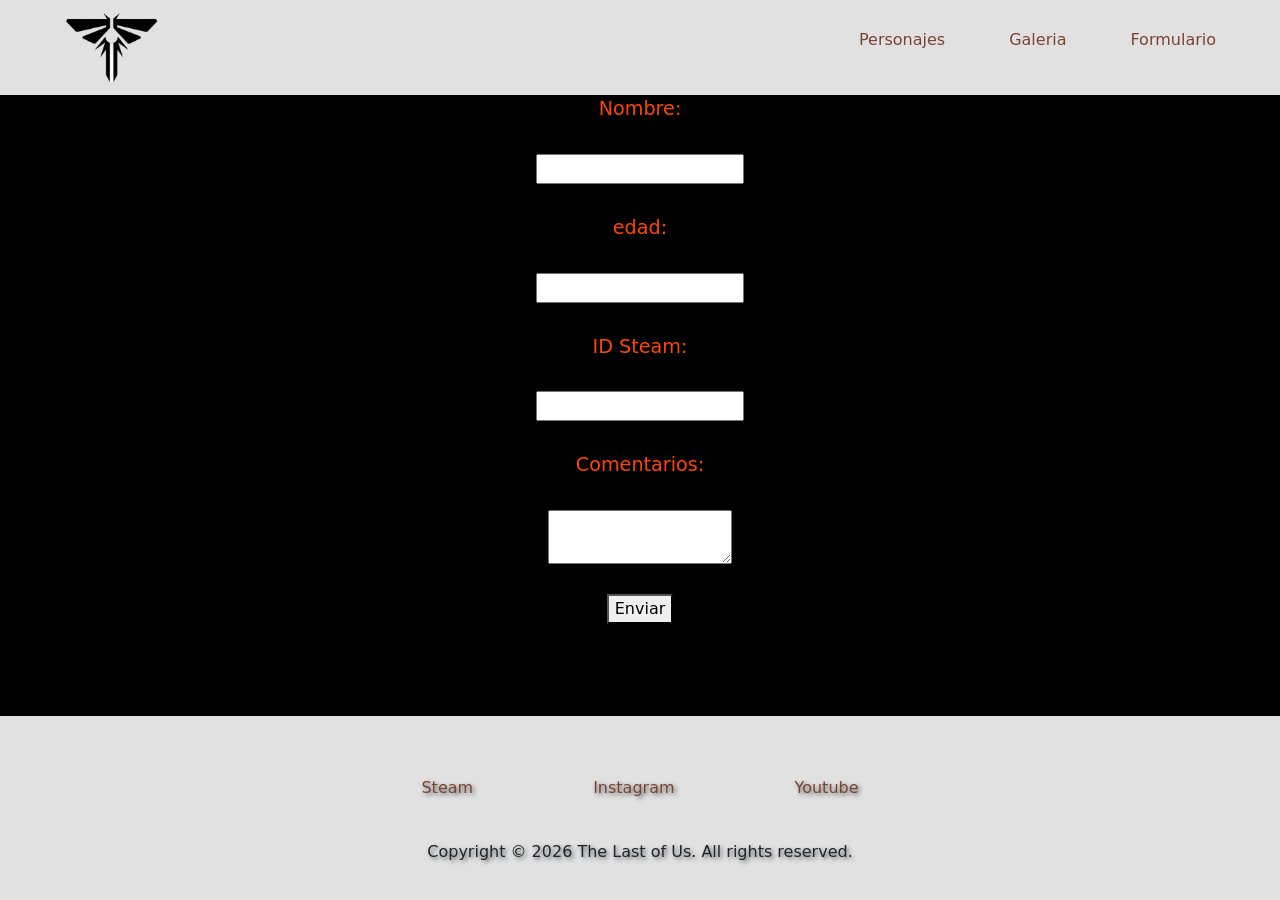
<file: VSC tlou/html/Formulario.html>
<!DOCTYPE html>
<html lang="en">

<head>
    <meta charset="UTF-8">
    <meta name="viewport" content="width=device-width, initial-scale=1.0">
    <title>The last of us</title>
    <link rel="stylesheet" href="../css/styles.css">
    <link rel="stylesheet" href="https://cdn.jsdelivr.net/npm/bootstrap@5.3.8/dist/css/bootstrap.min.css">
    <link rel="preconnect" href="https://fonts.googleapis.com">
    <link rel="preconnect" href="https://fonts.gstatic.com" crossorigin>
    <link href="https://fonts.googleapis.com/css2?family=Bebas+Neue&display=swap" rel="stylesheet">
    <link href="https://fonts.googleapis.com/css2?family=Roboto:wght@400;700&display=swap" rel="stylesheet">

</head>

<body class="index">

    <header>
        <div>
            <nav>
                <a href="Index.html">
                    <img src="../img/tlou-logo (1).png" alt="tlou logo px" width="95 px" height="95 px">
                </a>
                <ul>
                    <li><a href="Personajes.html">Personajes</a></li>
                    <li><a href="Galeria.html">Galeria</a></li>
                    <li><a href="Formulario.html">Formulario</a></li>
                </ul>
            </nav>
        </div>
    </header>

    <main>
        <form>
            <div class="formulario-container">
                <div>
                    <label for="nombre">Nombre:</label>
                    <input type="text" id="nombre" name="nombre">
                </div>
                <div>
                    <label for="edad">edad:</label>
                    <input type="text" id="edad" name="edad">
                </div>
                <div>
                    <label for="id steam">ID Steam:</label>
                    <input type="text" id="id steam" name="id steam">
                </div>
                <div>
                    <label for="comentarios">Comentarios:</label>
                    <textarea id="comentarios" name="comentarios"></textarea>
                </div>
                <div>
                    <button type="submit">Enviar</button>
            </div>
        </form>

    </main>
<div>
    <footer class="footer-formulario">
        <ul>
            <li><a href="https://store.steampowered.com/app/1888930/The_Last_of_Us_Parte_I/">Steam</a></li>
            <li><a href="https://www.instagram.com/naughtydog/">Instagram</a></li>
            <li><a href="https://www.youtube.com/@naughtydog">Youtube</a></li>
        </ul>
        <p class="copyright">Copyright &copy; 2026 The Last of Us. All rights reserved.</p>
    </footer>
</div>

    <script src="	https://cdn.jsdelivr.net/npm/bootstrap@5.3.8/dist/js/bootstrap.bundle.min.js"></script>
</body>

</html>
</file>
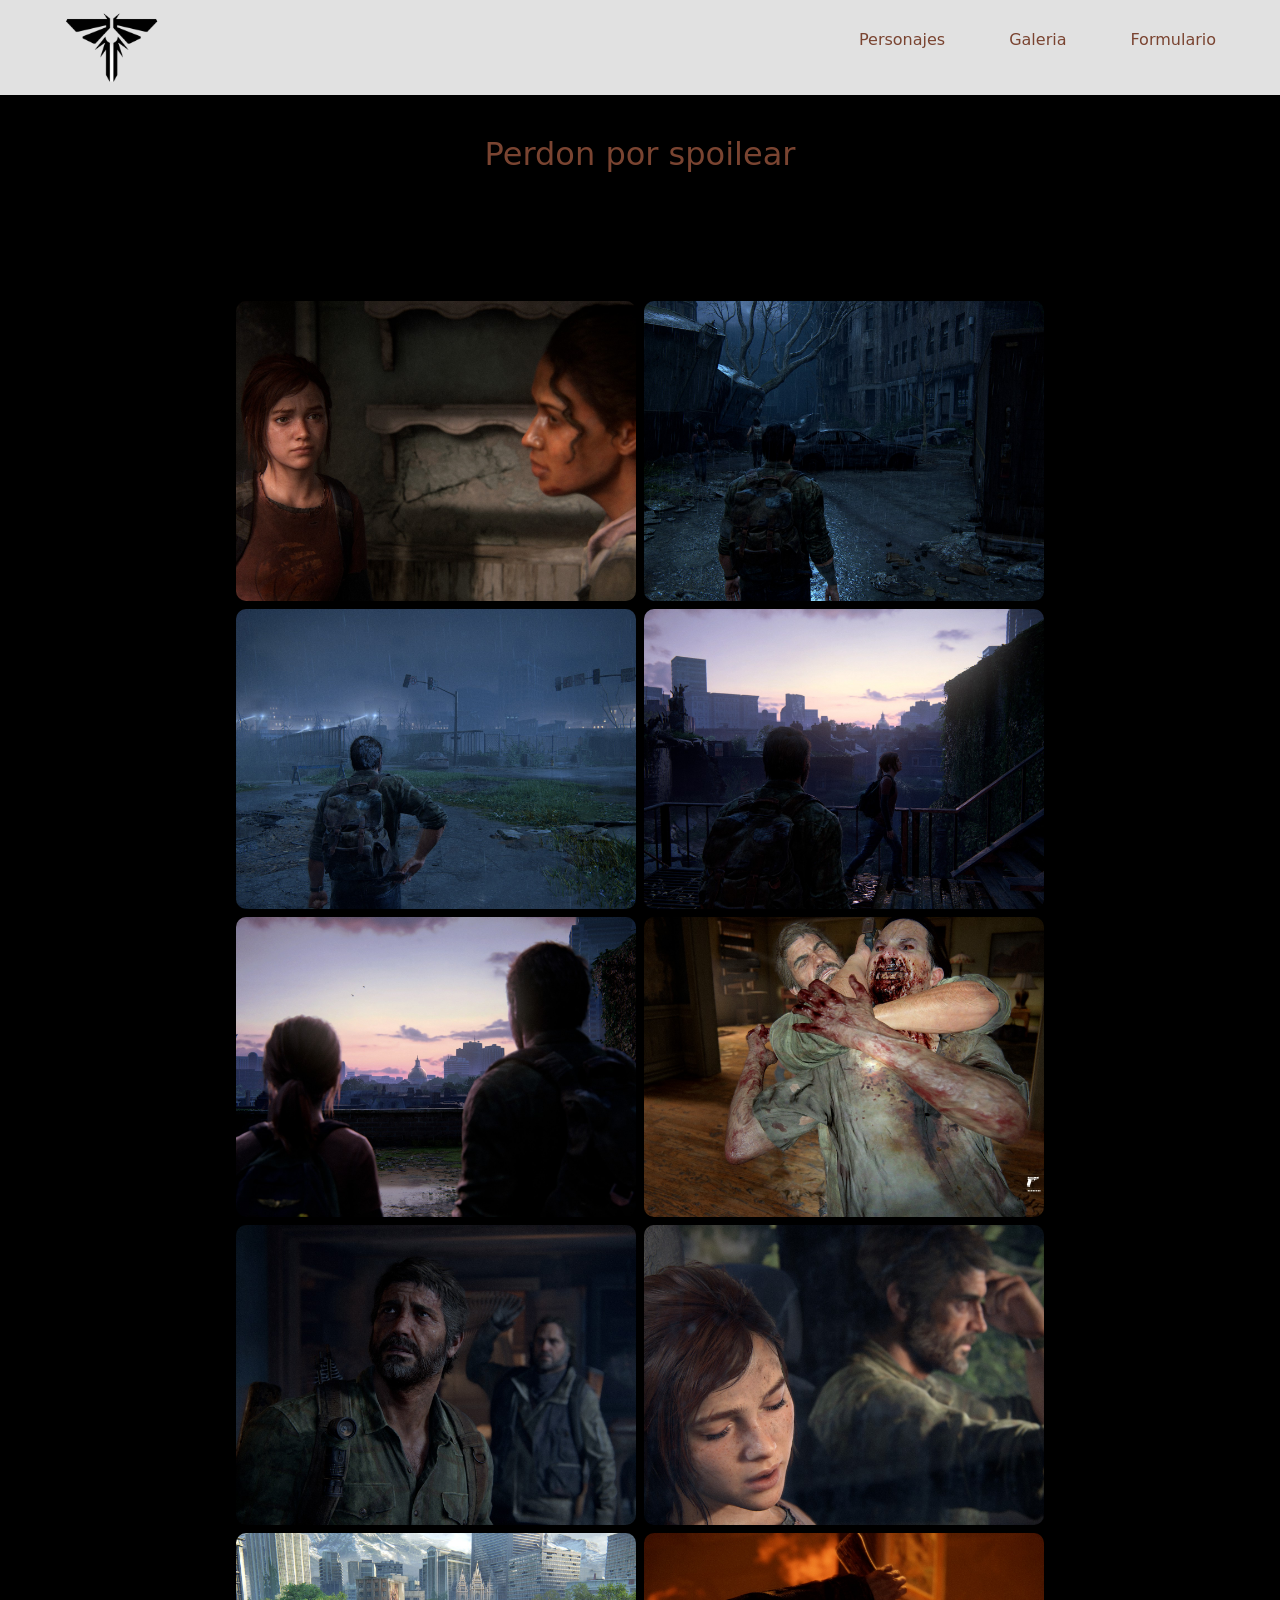
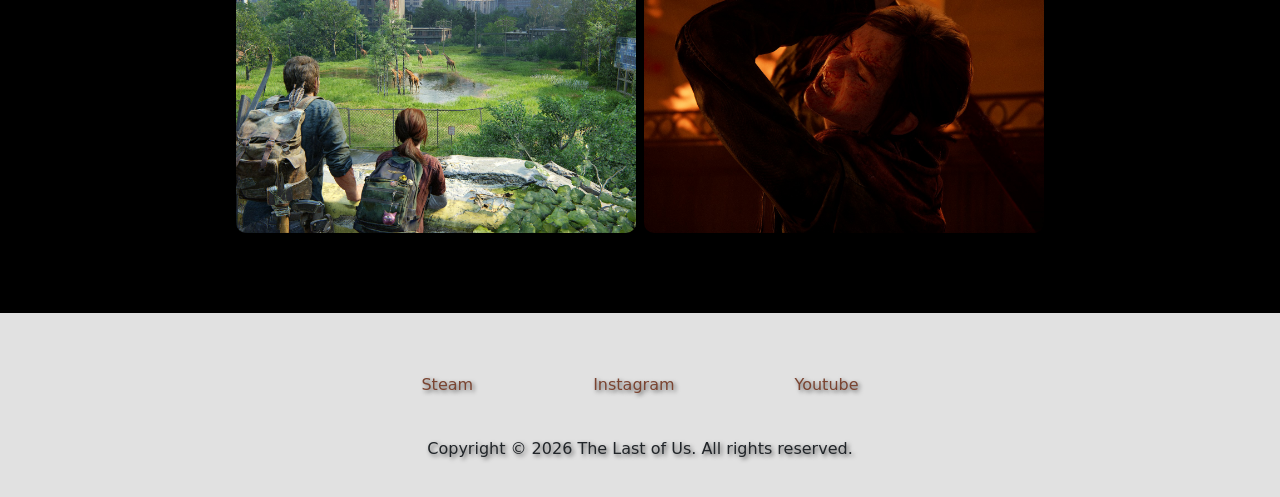
<file: VSC tlou/html/Galeria.html>
<!DOCTYPE html>
<html lang="en">

<head>
    <meta charset="UTF-8">
    <meta name="viewport" content="width=device-width, initial-scale=1.0">
    <title>The last of us</title>
    <link rel="stylesheet" href="../css/styles.css">
    <link rel="stylesheet" href="https://cdn.jsdelivr.net/npm/bootstrap@5.3.8/dist/css/bootstrap.min.css">
    <link rel="preconnect" href="https://fonts.googleapis.com">
    <link rel="preconnect" href="https://fonts.gstatic.com" crossorigin>
    <link href="https://fonts.googleapis.com/css2?family=Bebas+Neue&display=swap" rel="stylesheet">
    <link href="https://fonts.googleapis.com/css2?family=Roboto:wght@400;700&display=swap" rel="stylesheet">

</head>

<body class="index">

    <header>
        <div>
            <nav>
                <a href="Index.html">
                    <img src="../img/tlou-logo (1).png" alt="tlou logo px" width="95 px" height="95 px">
                </a>
                <ul>
                    <li><a href="Personajes.html">Personajes</a></li>
                    <li><a href="Galeria.html">Galeria</a></li>
                    <li><a href="Formulario.html">Formulario</a></li>
                </ul>
            </nav>
        </div>
    </header>

    <main>
        <section>
            <h2>Perdon por spoilear</h2>
            <div class="gallery">
                <div><img src="../img-galeria/img-1 - copia.jpg" alt=""></div>
                <div><img src="../img-galeria/img-2 - copia.jpg" alt=""></div>
                <div><img src="../img-galeria/img-3 - copia.jpg" alt=""></div>
                <div><img src="../img-galeria/img-4 - copia.jpg" alt=""></div>
                <div><img src="../img-galeria/img-5 - copia.jpg" alt=""></div>
                <div><img src="../img-galeria/img-6.jpg" alt=""></div>
                <div><img src="../img-galeria/img-7.jpg" alt=""></div>
                <div><img src="../img-galeria/img-8.jpg" alt=""></div>
                <div><img src="../img-galeria/img-9.jpg" alt=""></div>
                <div><img src="../img-galeria/img-10.jpg" alt=""></div>
            </section>
            </div>
    </main>
    <div>
        <footer>
            <ul>
                <li><a href="https://store.steampowered.com/app/1888930/The_Last_of_Us_Parte_I/">Steam</a></li>
                <li><a href="https://www.instagram.com/naughtydog/">Instagram</a></li>
                <li><a href="https://www.youtube.com/@naughtydog">Youtube</a></li>
            </ul>
            <p class="copyright">Copyright &copy; 2026 The Last of Us. All rights reserved.</p>
        </footer>
    </div>

    <script src="	https://cdn.jsdelivr.net/npm/bootstrap@5.3.8/dist/js/bootstrap.bundle.min.js"></script>
</body>

</html>
</file>
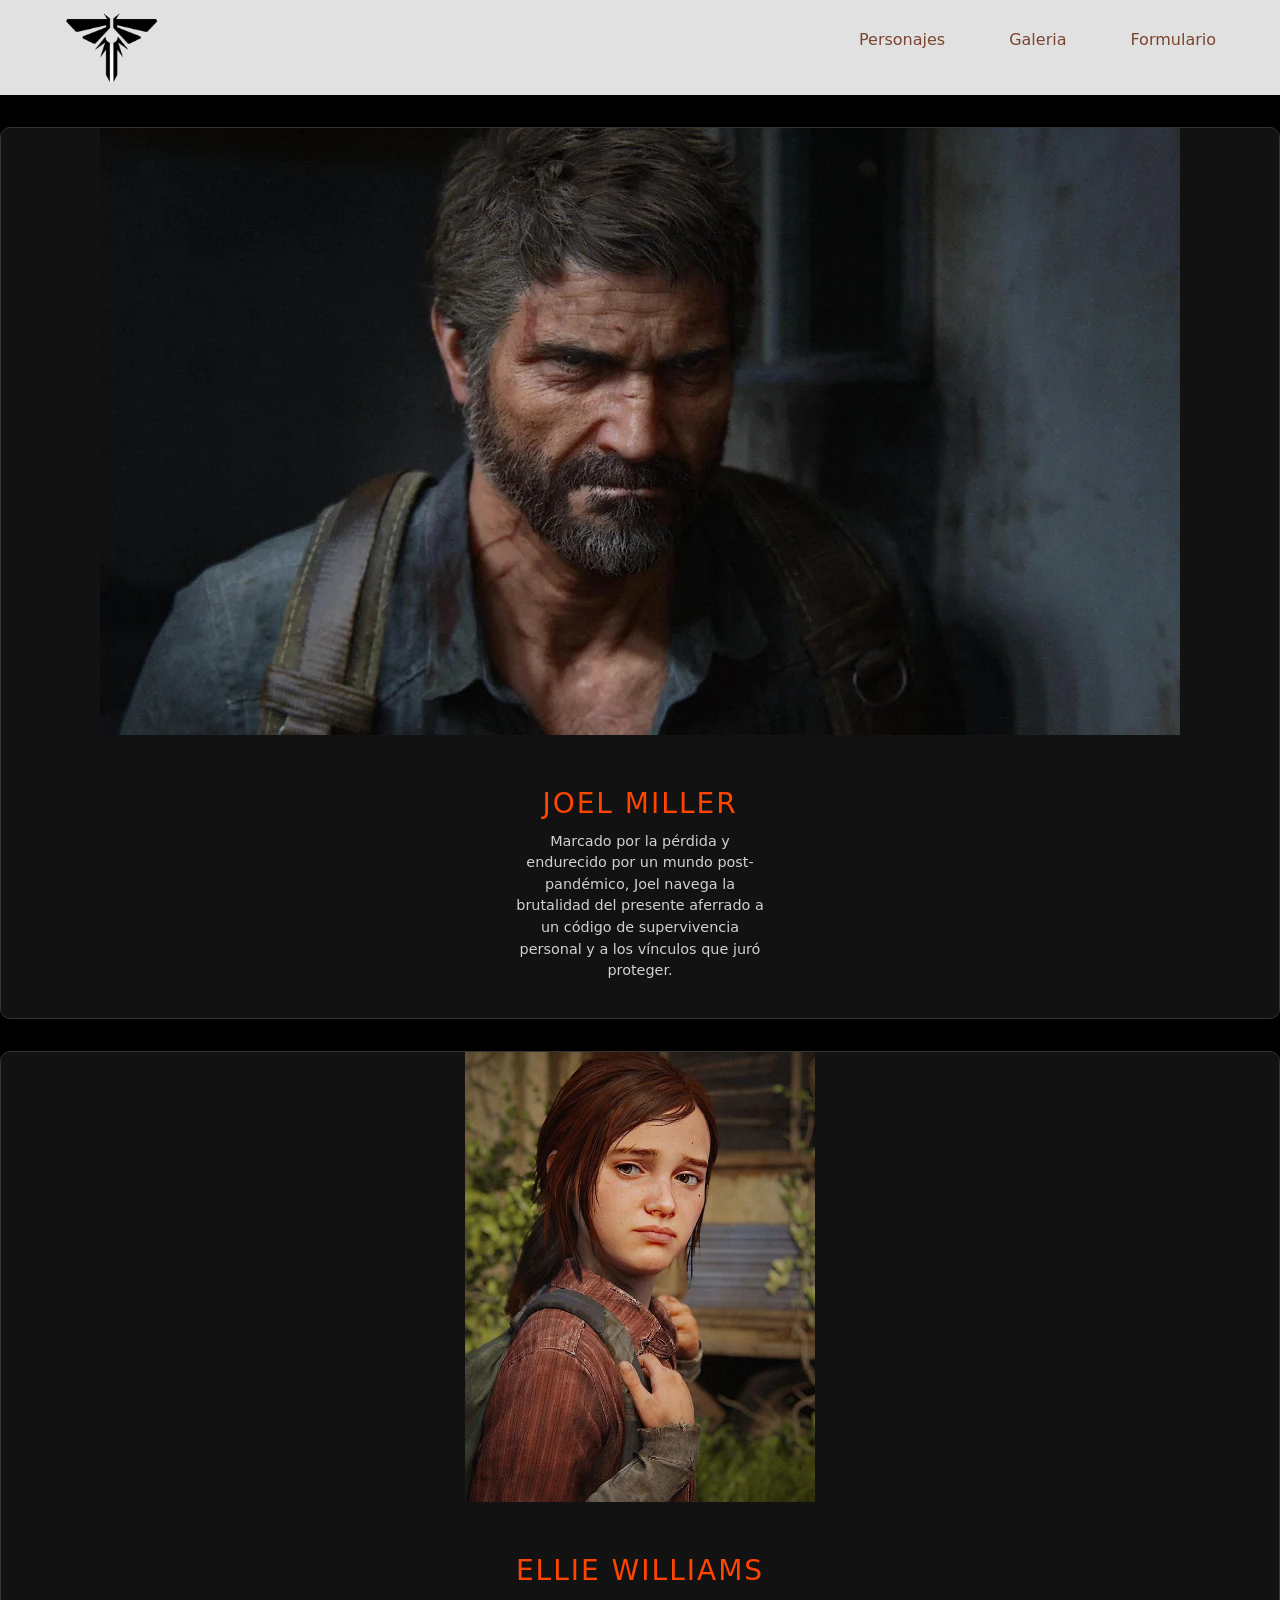
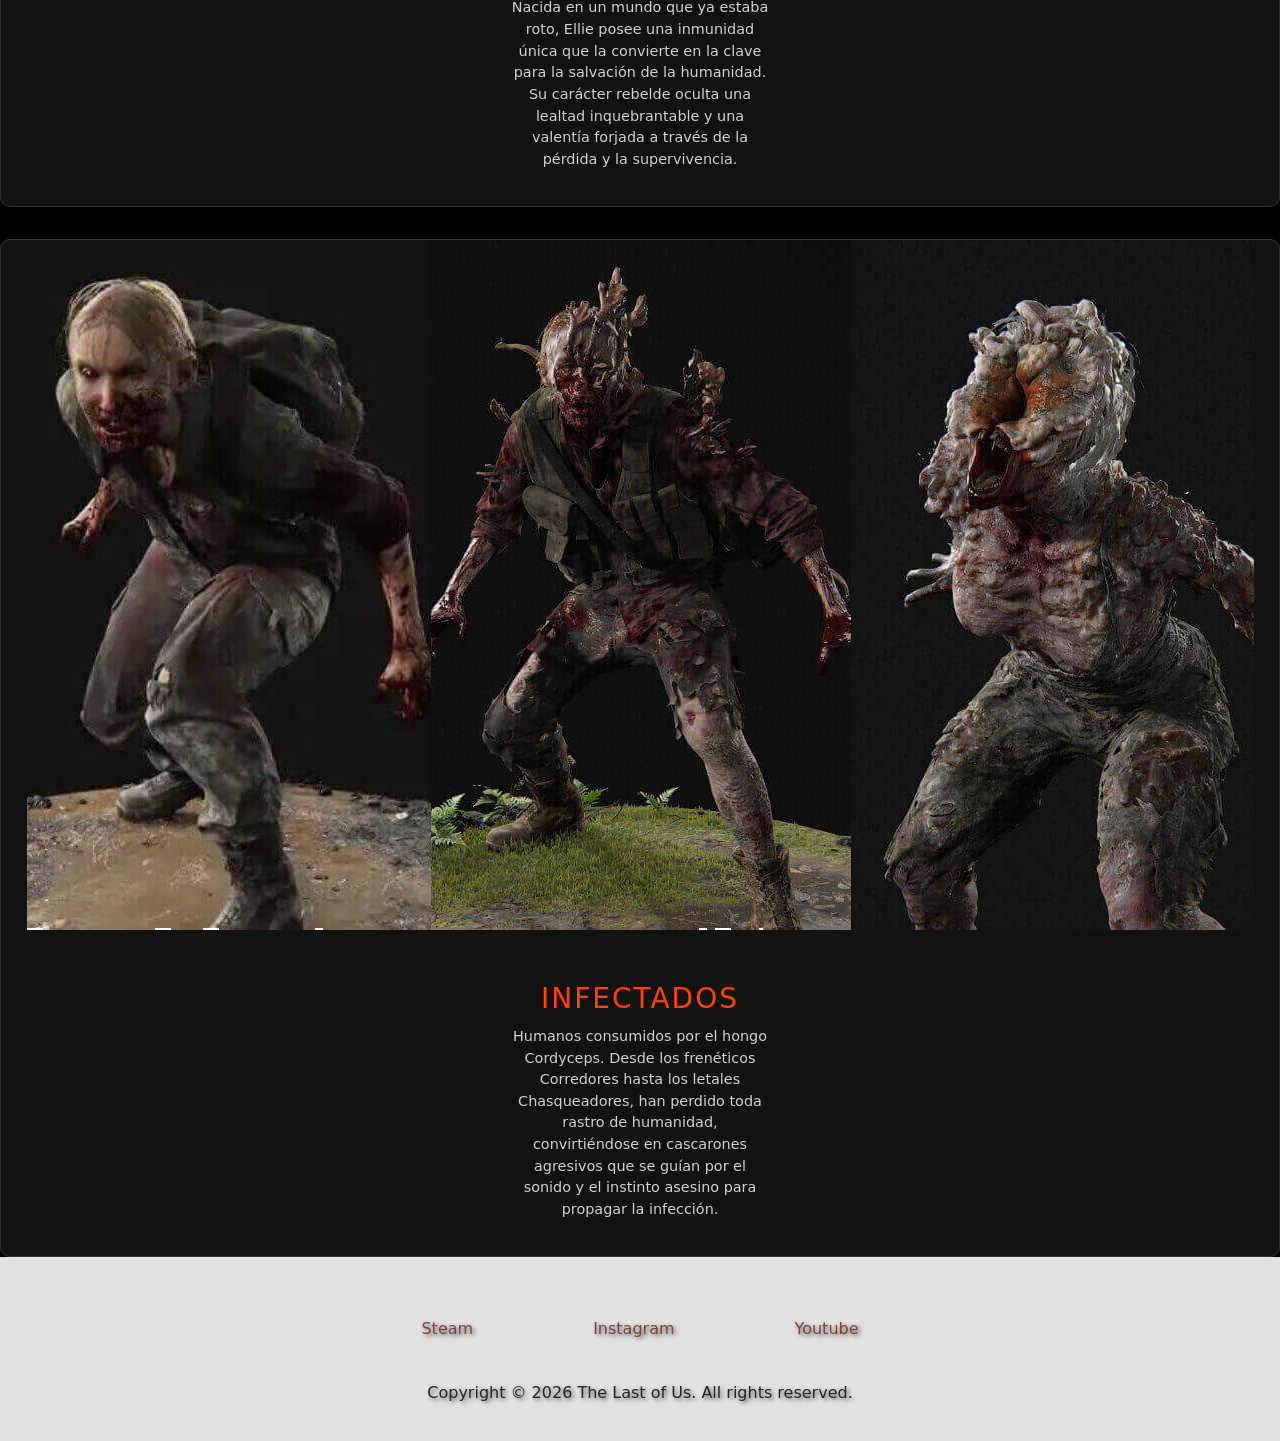
<file: VSC tlou/html/Personajes.html>
<!DOCTYPE html>
<html lang="en">

<head>
    <meta charset="UTF-8">
    <meta name="viewport" content="width=device-width, initial-scale=1.0">
    <title>The last of us</title>
    <link rel="stylesheet" href="../css/styles.css">
    <link rel="stylesheet" href="https://cdn.jsdelivr.net/npm/bootstrap@5.3.8/dist/css/bootstrap.min.css">
    <link rel="preconnect" href="https://fonts.googleapis.com">
    <link rel="preconnect" href="https://fonts.gstatic.com" crossorigin>
    <link href="https://fonts.googleapis.com/css2?family=Bebas+Neue&display=swap" rel="stylesheet">
    <link href="https://fonts.googleapis.com/css2?family=Roboto:wght@400;700&display=swap" rel="stylesheet">
</head>

<body class="index">

    <header>
        <div>
            <nav>
                <a href="Index.html">
                    <img src="../img/tlou-logo (1).png" alt="tlou logo px" width="95 px" height="95 px">
                </a>
                <ul>
                    <li><a href="Index.html">Personajes</a></li>
                    <li><a href="Galeria.html">Galeria</a></li>
                    <li><a href="Formulario.html">Formulario</a></li>
                </ul>
            </nav>
        </div>
    </header>

    <main>
        <section>
            <article class="card-container">

                <div class="card_img_joel">
                    <img src="../img/joel.jpg" alt="Retrato de Joel Miller">
                </div>

                <div class="card_text">
                    <h3 class="joel-titulo">Joel Miller</h3>
                    <p>
                        Marcado por la pérdida y endurecido por un mundo post-pandémico,
                        Joel navega la brutalidad del presente aferrado a un código de
                        supervivencia personal y a los vínculos que juró proteger.
                    </p>
                </div>

            </article>

            <article class="card-container">

                <div class="card_img">
                    <img src="../img/Ellie.png" alt="Retrato de Ellie Williams">
                </div>

                <div class="card_text">
                    <h3>Ellie Williams</h3>
                    <p>Nacida en un mundo que ya estaba roto, Ellie posee una inmunidad única que la convierte en la
                        clave para la salvación de la humanidad. Su carácter rebelde oculta una lealtad inquebrantable y
                        una valentía forjada a través de la pérdida y la supervivencia.

                    </p>
                </div>

            </article>

            <article class="card-container">

                <div class="card_img_infectados">
                    <img src="../img/Infectados.png" alt="Retrato de Infectados">
                </div>

                <div class=" card_text">
                    <h3>Infectados</h3>
                    <p>Humanos consumidos por el hongo Cordyceps. Desde los frenéticos Corredores hasta los letales
                        Chasqueadores, han perdido toda rastro de humanidad, convirtiéndose en cascarones agresivos que
                        se guían por el sonido y el instinto asesino para propagar la infección.

                    </p>
                </div>

            </article>

        </section>
    </main>

    <div>
        <footer>
            <ul>
                <li><a href="https://store.steampowered.com/app/1888930/The_Last_of_Us_Parte_I/">Steam</a></li>
                <li><a href="https://www.instagram.com/naughtydog/">Instagram</a></li>
                <li><a href="https://www.youtube.com/@naughtydog">Youtube</a></li>
            </ul>
            <p class="copyright">Copyright &copy; 2026 The Last of Us. All rights reserved.</p>
        </footer>
    </div>

    <script src="	https://cdn.jsdelivr.net/npm/bootstrap@5.3.8/dist/js/bootstrap.bundle.min.js"></script>
</body>

</html>
</file>
<file: VSC tlou/css/styles.css>
@import url(index.css);
@import url(Personajes.css);
@import url(Galeria.css);
@import url(Formulario.css);
</file>
